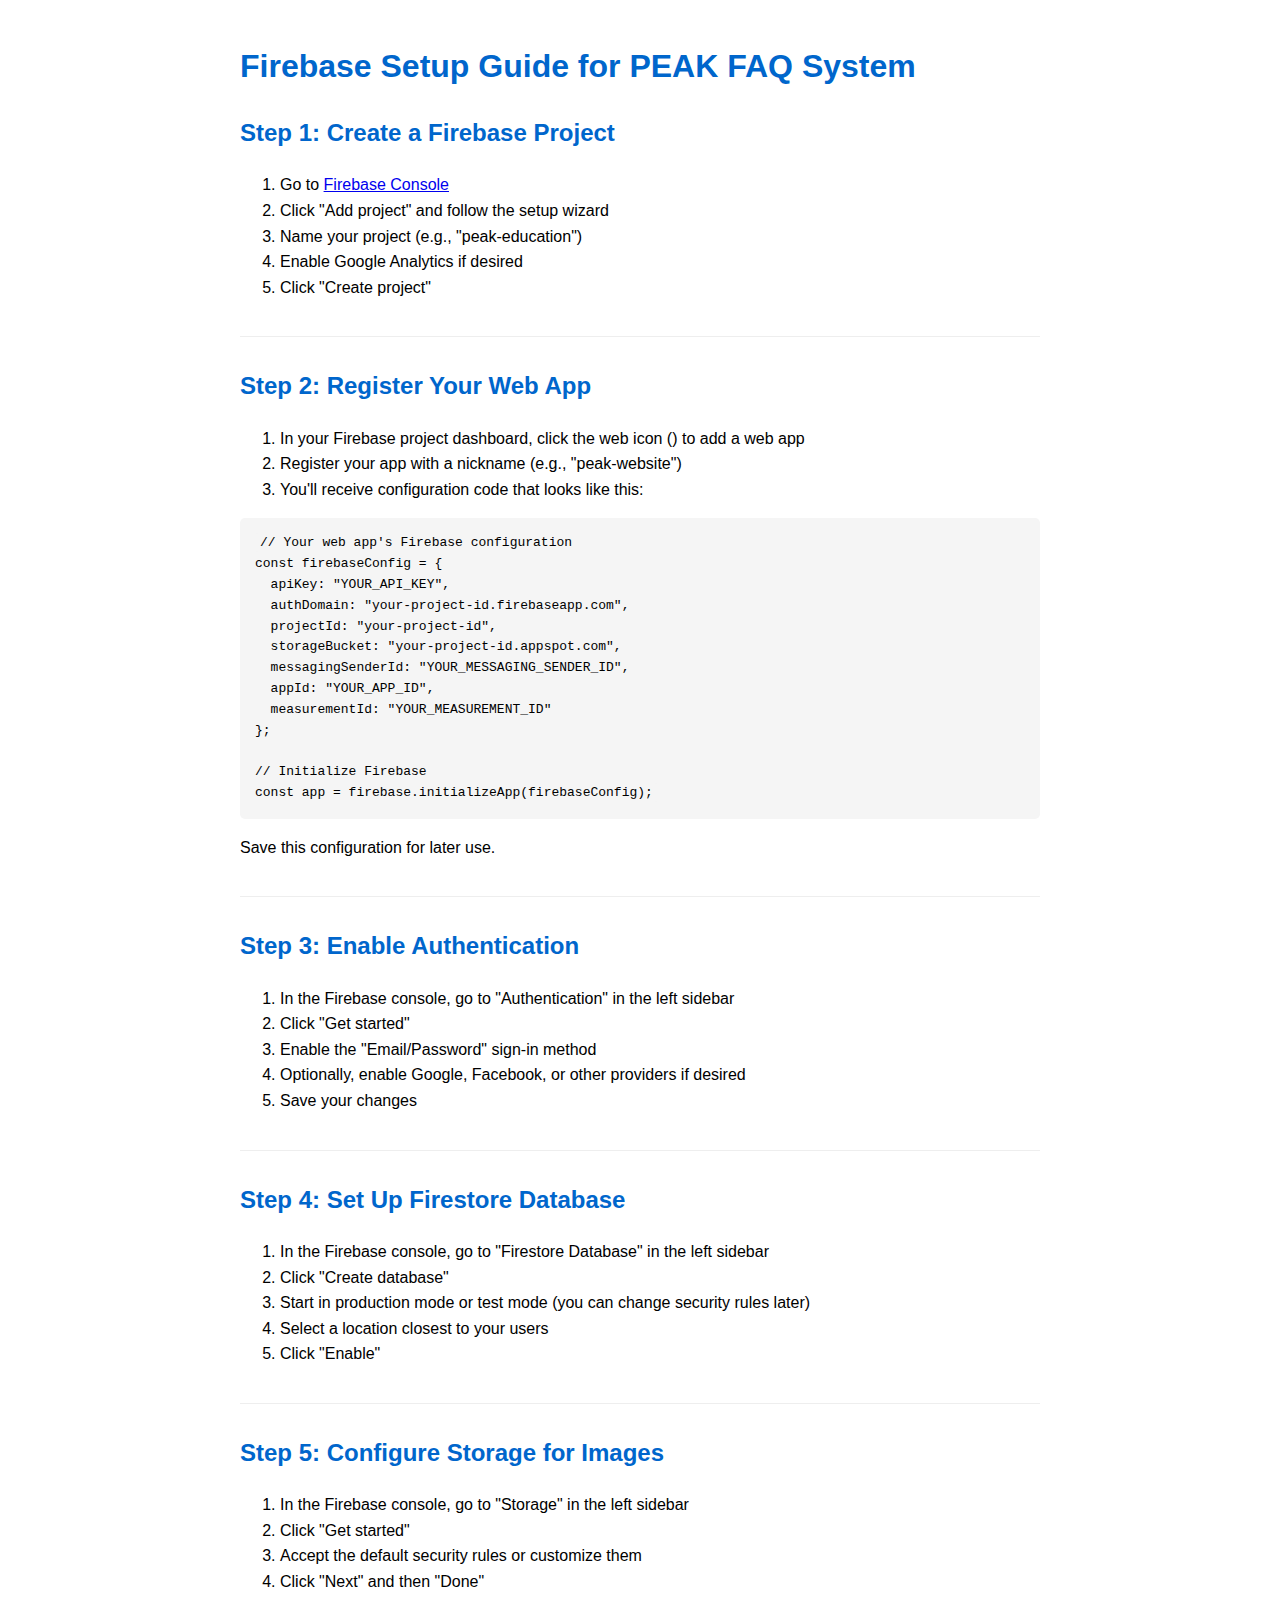
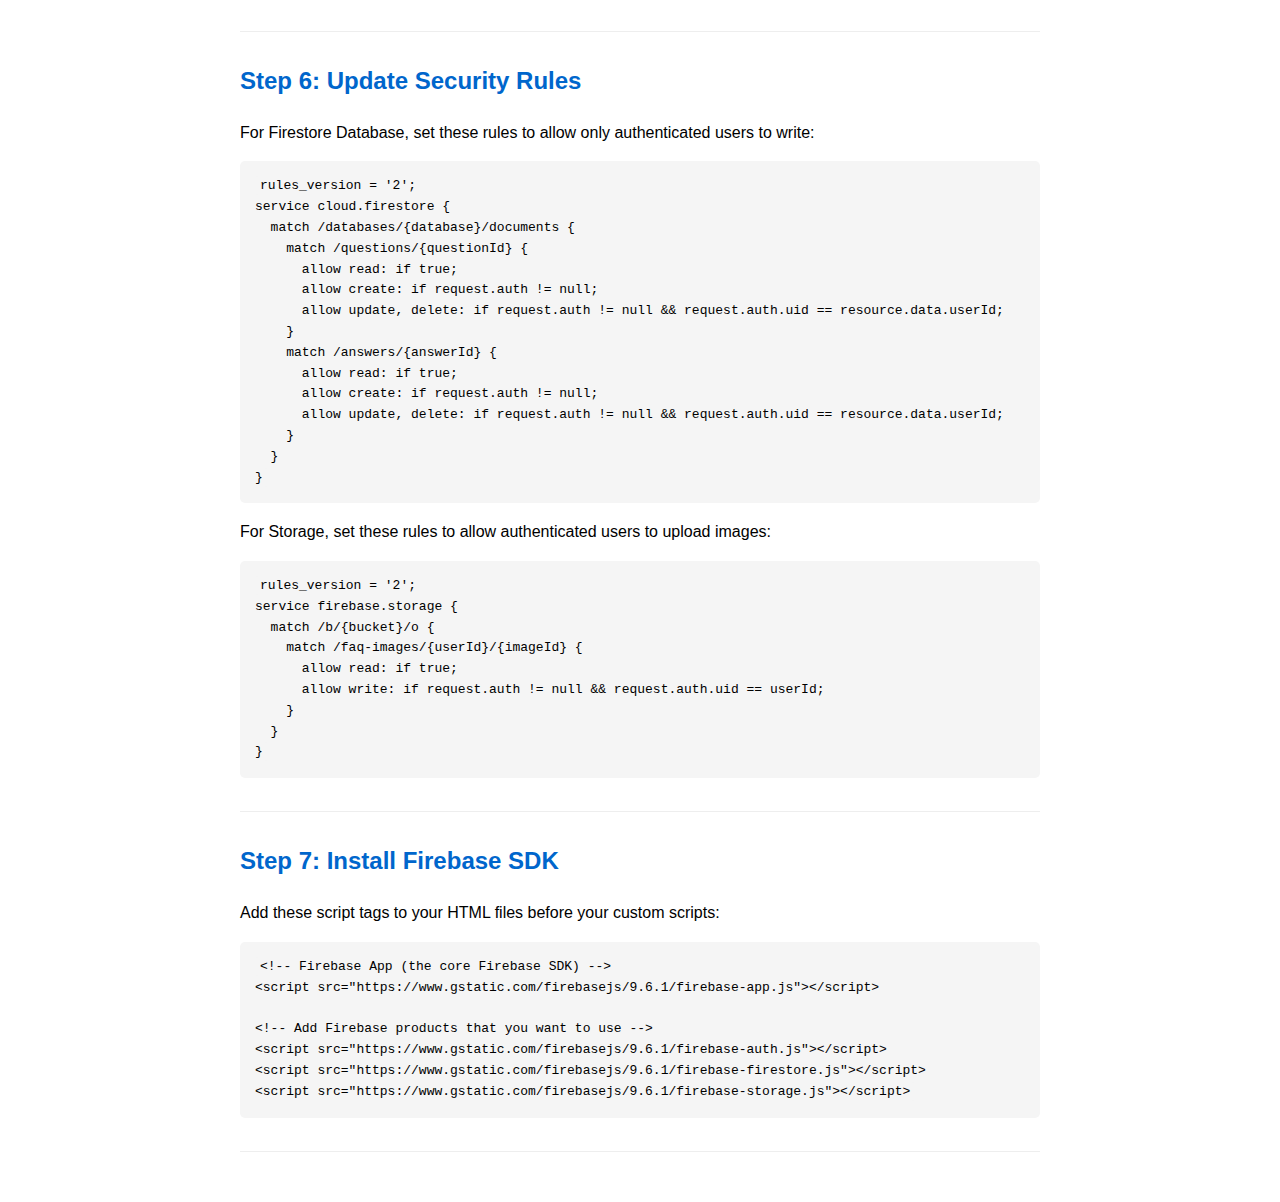
<file: firebase-setup.html>
<!DOCTYPE html>
<html lang="en">
<head>
    <meta charset="UTF-8">
    <meta name="viewport" content="width=device-width, initial-scale=1.0">
    <title>Firebase Setup Guide</title>
    <style>
        body {
            font-family: Arial, sans-serif;
            line-height: 1.6;
            max-width: 800px;
            margin: 0 auto;
            padding: 20px;
        }
        h1, h2, h3 {
            color: #0066cc;
        }
        code {
            background-color: #f5f5f5;
            padding: 2px 5px;
            border-radius: 3px;
        }
        pre {
            background-color: #f5f5f5;
            padding: 15px;
            border-radius: 5px;
            overflow-x: auto;
        }
        .step {
            margin-bottom: 30px;
            border-bottom: 1px solid #eee;
            padding-bottom: 20px;
        }
    </style>
</head>
<body>
    <h1>Firebase Setup Guide for PEAK FAQ System</h1>
    
    <div class="step">
        <h2>Step 1: Create a Firebase Project</h2>
        <ol>
            <li>Go to <a href="https://console.firebase.google.com/" target="_blank">Firebase Console</a></li>
            <li>Click "Add project" and follow the setup wizard</li>
            <li>Name your project (e.g., "peak-education")</li>
            <li>Enable Google Analytics if desired</li>
            <li>Click "Create project"</li>
        </ol>
    </div>
    
    <div class="step">
        <h2>Step 2: Register Your Web App</h2>
        <ol>
            <li>In your Firebase project dashboard, click the web icon (</>) to add a web app</li>
            <li>Register your app with a nickname (e.g., "peak-website")</li>
            <li>You'll receive configuration code that looks like this:</li>
        </ol>
        <pre><code>// Your web app's Firebase configuration
const firebaseConfig = {
  apiKey: "YOUR_API_KEY",
  authDomain: "your-project-id.firebaseapp.com",
  projectId: "your-project-id",
  storageBucket: "your-project-id.appspot.com",
  messagingSenderId: "YOUR_MESSAGING_SENDER_ID",
  appId: "YOUR_APP_ID",
  measurementId: "YOUR_MEASUREMENT_ID"
};

// Initialize Firebase
const app = firebase.initializeApp(firebaseConfig);</code></pre>
        <p>Save this configuration for later use.</p>
    </div>
    
    <div class="step">
        <h2>Step 3: Enable Authentication</h2>
        <ol>
            <li>In the Firebase console, go to "Authentication" in the left sidebar</li>
            <li>Click "Get started"</li>
            <li>Enable the "Email/Password" sign-in method</li>
            <li>Optionally, enable Google, Facebook, or other providers if desired</li>
            <li>Save your changes</li>
        </ol>
    </div>
    
    <div class="step">
        <h2>Step 4: Set Up Firestore Database</h2>
        <ol>
            <li>In the Firebase console, go to "Firestore Database" in the left sidebar</li>
            <li>Click "Create database"</li>
            <li>Start in production mode or test mode (you can change security rules later)</li>
            <li>Select a location closest to your users</li>
            <li>Click "Enable"</li>
        </ol>
    </div>
    
    <div class="step">
        <h2>Step 5: Configure Storage for Images</h2>
        <ol>
            <li>In the Firebase console, go to "Storage" in the left sidebar</li>
            <li>Click "Get started"</li>
            <li>Accept the default security rules or customize them</li>
            <li>Click "Next" and then "Done"</li>
        </ol>
    </div>
    
    <div class="step">
        <h2>Step 6: Update Security Rules</h2>
        <p>For Firestore Database, set these rules to allow only authenticated users to write:</p>
        <pre><code>rules_version = '2';
service cloud.firestore {
  match /databases/{database}/documents {
    match /questions/{questionId} {
      allow read: if true;
      allow create: if request.auth != null;
      allow update, delete: if request.auth != null && request.auth.uid == resource.data.userId;
    }
    match /answers/{answerId} {
      allow read: if true;
      allow create: if request.auth != null;
      allow update, delete: if request.auth != null && request.auth.uid == resource.data.userId;
    }
  }
}</code></pre>

        <p>For Storage, set these rules to allow authenticated users to upload images:</p>
        <pre><code>rules_version = '2';
service firebase.storage {
  match /b/{bucket}/o {
    match /faq-images/{userId}/{imageId} {
      allow read: if true;
      allow write: if request.auth != null && request.auth.uid == userId;
    }
  }
}</code></pre>
    </div>
    
    <div class="step">
        <h2>Step 7: Install Firebase SDK</h2>
        <p>Add these script tags to your HTML files before your custom scripts:</p>
        <pre><code>&lt;!-- Firebase App (the core Firebase SDK) --&gt;
&lt;script src="https://www.gstatic.com/firebasejs/9.6.1/firebase-app.js"&gt;&lt;/script&gt;

&lt;!-- Add Firebase products that you want to use --&gt;
&lt;script src="https://www.gstatic.com/firebasejs/9.6.1/firebase-auth.js"&gt;&lt;/script&gt;
&lt;script src="https://www.gstatic.com/firebasejs/9.6.1/firebase-firestore.js"&gt;&lt;/script&gt;
&lt;script src="https://www.gstatic.com/firebasejs/9.6.1/firebase-storage.js"&gt;&lt;/script&gt;</code></pre>
    </div>
</body>
</html>
</file>
